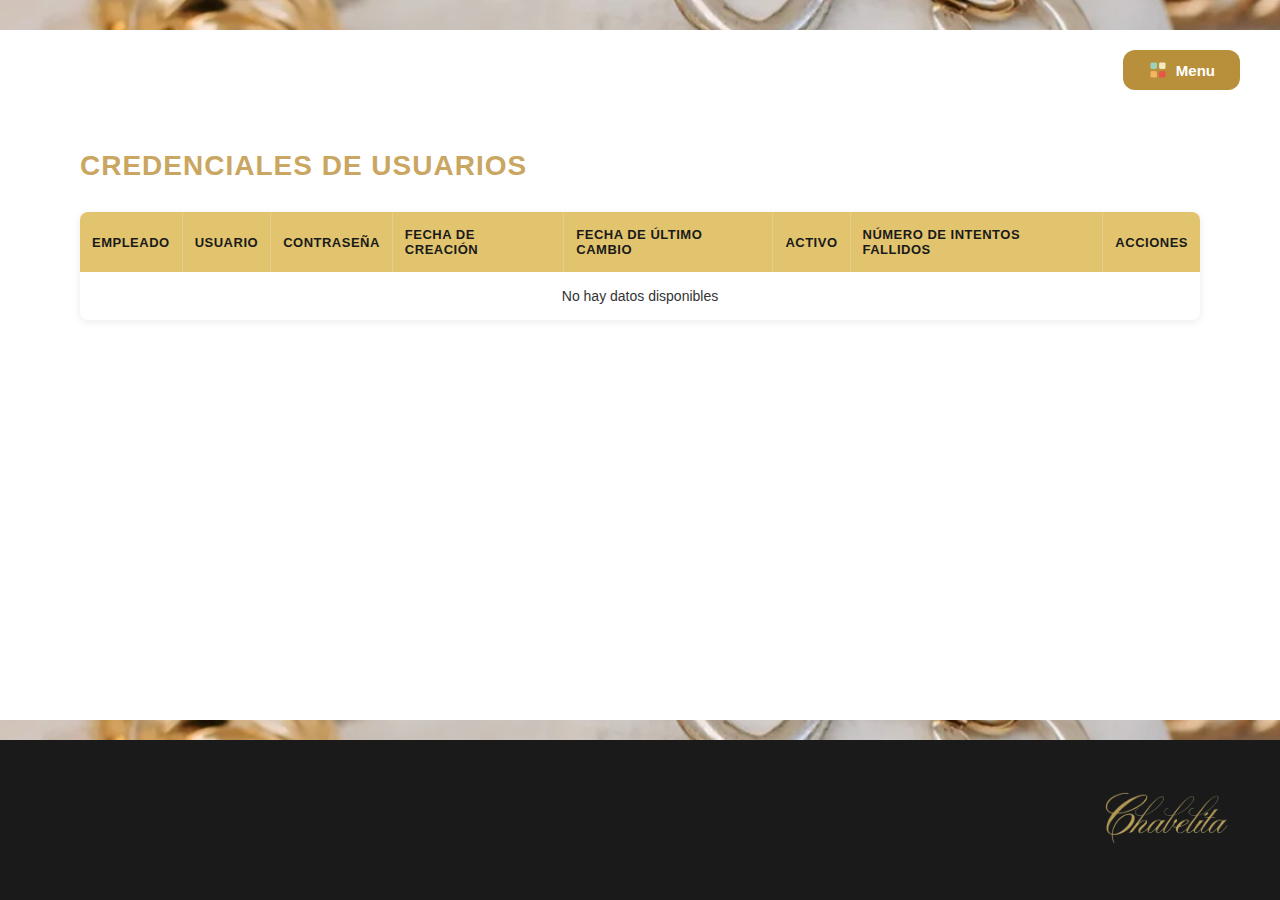
<file: credenciales.html>
<!DOCTYPE html>
<html lang="es">

<head>
    <meta charset="UTF-8">
    <meta name="viewport" content="width=device-width, initial-scale=1.0">
    <title>Credenciales de Usuarios - Joyería Chabelita</title>

    <!-- Favicon -->
    <link rel="shortcut icon" href="src/assets/image/chabelitanegro.png" type="image/x-icon">

    <!-- CSS - Ruta relativa sin barra inicial -->
    <link rel="stylesheet" href="src/css/credenciales.css">
</head>

<body>
    <!-- ========== HEADER ========== -->
    <header class="header">
        <div class="header-image" style="background-image: url('src/assets/image/header.png');"></div>
    </header>
    <div class="salir-container">
        <button class="btn-salir" onclick="window.location.href='menuAdministracion.html'">
            <img src="src/assets/icon/menu-principal.png" alt="Ícono Salir" width="20" height="20">
            Menu
        </button>

    </div>


    <!-- ========== CONTENIDO PRINCIPAL ========== -->
    <main class="main-content">
        <div class="credenciales-container">
            <h1 class="page-title">CREDENCIALES DE USUARIOS</h1>

            <!-- Tabla de Credenciales -->
            <div class="table-wrapper">
                <table class="credenciales-table">
                    <thead>
                        <tr>
                            <th>Empleado</th>
                            <th>Usuario</th>
                            <th>Contraseña</th>
                            <th>Fecha de Creación</th>
                            <th>Fecha de último cambio</th>
                            <th>Activo</th>
                            <th>Número de intentos fallidos</th>
                            <th>Acciones</th>
                        </tr>
                    </thead>
                    <tbody id="tbodyCredenciales">
                        <!-- Las filas se agregarán dinámicamente con JavaScript -->
                        <!-- NO agregues filas estáticas aquí -->
                    </tbody>
                </table>
            </div>

            <!-- Botón opcional para recargar datos (si lo necesitas) -->
            <!-- <div class="button-container">
                <button id="btnMostrarCredenciales" class="btn-primary">
                    Recargar Datos
                </button>
            </div> -->
        </div>
    </main>

    <!-- ========== FOOTER ========== -->
    <footer class="footer">
        <div class="footer-image" style="background-image: url('src/assets/image/header.png');"></div>
        <div class="footer-bar">
            <div class="footer-content">
                <img src="src/assets/image/dorado.png" alt="Logo Joyería Chabelita" class="footer-logo">
            </div>
        </div>
    </footer>

    <!-- ========== JAVASCRIPT ========== -->
    <!-- Script principal con módulos ES6 -->
    <script type="module" src="./src/js/dataFormCredenciales.js"></script>
</body>

</html>
</file>
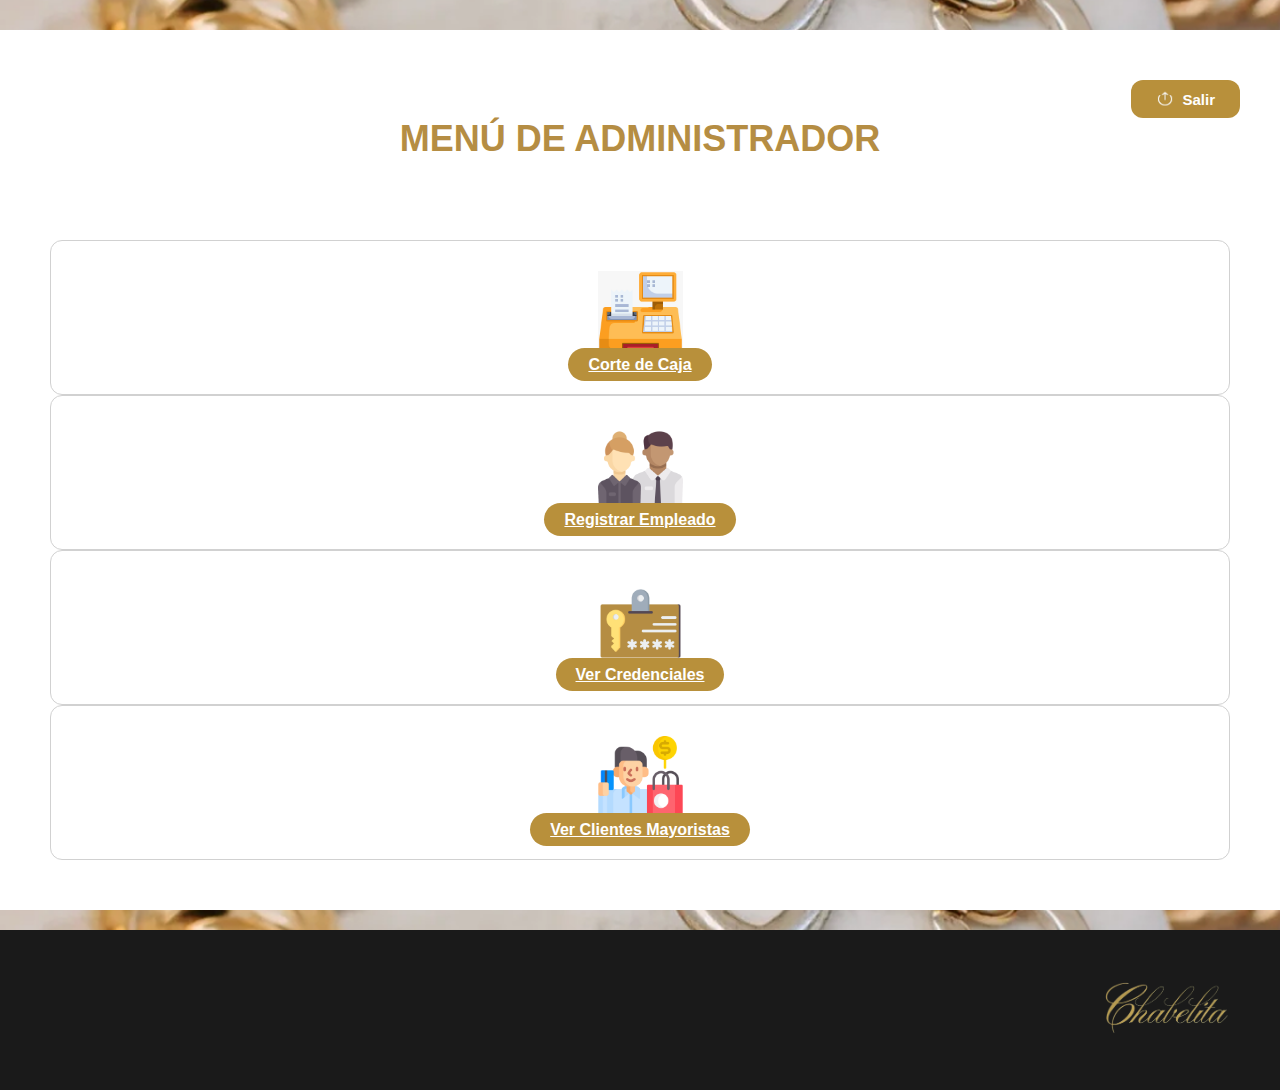
<file: menuAdministracion.html>
<!DOCTYPE html>
<html lang="es">

<head>
    <meta charset="UTF-8">
    <meta name="viewport" content="width=device-width, initial-scale=1.0">
    <title>Credenciales de Usuarios - Joyería Chabelita</title>

    <script src="https://cdn.jsdelivr.net/npm/bootstrap@5.0.2/dist/js/bootstrap.bundle.min.js"
        integrity="sha384-MrcW6ZMFYlzcLA8Nl+NtUVF0sA7MsXsP1UyJoMp4YLEuNSfAP+JcXn/tWtIaxVXM"
        crossorigin="anonymous"></script>


    <link rel="stylesheet" href="https://cdn.jsdelivr.net/npm/bootstrap@4.5.3/dist/css/bootstrap.min.css"
        integrity="sha384-TX8t27EcRE3e/ihU7zmQxVncDAy5uIKz4rEkgIXeMed4M0jlfIDPvg6uqKI2xXr2" crossorigin="anonymous">


    <link rel="shortcut icon" href="src/assets/image/chabelitanegro.png" type="image/x-icon">

    <link rel="stylesheet" href="src/css/menuAdministracion.css">
</head>

<body>
    <header class="header">
        <div class="header-image" style="background-image: url('./src/assets/image/header.png');"></div>
    </header>

    <div class="salir-container">
        <button class="btn-salir" onclick="confirmarYcerrar()">
            <img src="src/assets/icon/salir.png" alt="Salir" class="icono-salir">
            Salir
        </button>
    </div>

    <h1 class="titulo-admin">MENÚ DE ADMINISTRADOR</h1>

    <section>

        <article>
            <div class="row row-cols-1 row-cols-md-3 g-4">

                <div class="col">
                    <div class="card h-100">
                        <div class="card-body">
                            <h5 class="card-title">
                                <img src="src/assets/icon/caja1.jpeg" alt="Icono Genérico">
                            </h5>
                            <a href="corteCaja.html" id="cuadrito" class="btn btn-primary">Corte de Caja</a>
                        </div>
                    </div>
                </div>

                <div class="col">
                    <div class="card h-100">
                        <div class="card-body">
                            <h5 class="card-title">
                                <img src="src/assets/icon/employees.png" alt="Registrar Empleado">
                            </h5>
                            <a href="registro.html" id="cuadrito" class="btn btn-primary">Registrar Empleado</a>
                        </div>
                    </div>
                </div>

                <div class="col">
                    <div class="card h-100">
                        <div class="card-body">
                            <h5 class="card-title">
                                <img src="src/assets/icon/credenciales-de-acceso.png" alt="Ver Credenciales">
                            </h5>
                            <a href="credenciales.html" id="cuadrito" class="btn btn-primary">Ver Credenciales</a>
                        </div>
                    </div>
                </div>


                <div class="col">
                    <div class="card h-100">
                        <div class="card-body">
                            <h5 class="card-title">
                                <img src="src/assets/icon/clienteMayorista.png" alt="Ver Credenciales">
                            </h5>
                            <a href="clientes.html" id="cuadrito" class="btn btn-primary">Ver Clientes Mayoristas</a>
                        </div>
                    </div>
                </div>
            </div>
    </section>
    </article>




    <footer class="footer">
        <div class="footer-image" style="background-image: url('./src/assets/image/header.png');"></div>
        <div class="footer-bar">
            <div class="footer-content">
                <img src="./src/assets/image/dorado.png" alt="Logo Joyería Chabelita" class="footer-logo">
            </div>
        </div>
    </footer>
    <!-- ========== JAVASCRIPT ========== -->

    <script src="./src/js/cerrarSesion.js"></script>

</body>

</html>
</file>
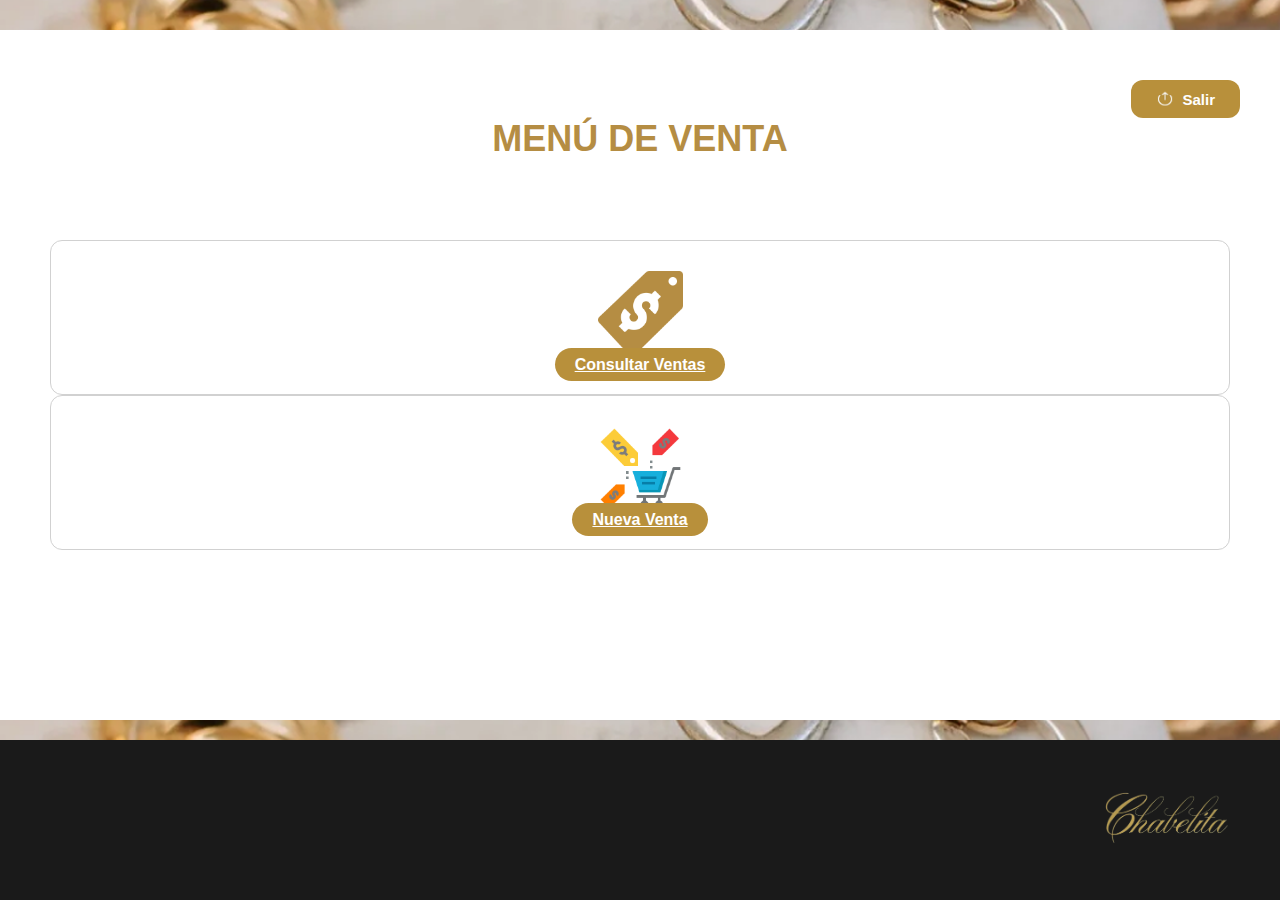
<file: menuVentas.html>
<!DOCTYPE html>
<html lang="es">

<head>
    <meta charset="UTF-8">
    <meta name="viewport" content="width=device-width, initial-scale=1.0">
    <title>Credenciales de Usuarios - Joyería Chabelita</title>

    <script src="https://cdn.jsdelivr.net/npm/bootstrap@5.0.2/dist/js/bootstrap.bundle.min.js"
        integrity="sha384-MrcW6ZMFYlzcLA8Nl+NtUVF0sA7MsXsP1UyJoMp4YLEuNSfAP+JcXn/tWtIaxVXM"
        crossorigin="anonymous"></script>


    <link rel="stylesheet" href="https://cdn.jsdelivr.net/npm/bootstrap@4.5.3/dist/css/bootstrap.min.css"
        integrity="sha384-TX8t27EcRE3e/ihU7zmQxVncDAy5uIKz4rEkgIXeMed4M0jlfIDPvg6uqKI2xXr2" crossorigin="anonymous">


    <link rel="shortcut icon" href="src/assets/image/chabelitanegro.png" type="image/x-icon">

    <link rel="stylesheet" href="src/css/menuVentas.css">
</head>

<body>
    <header class="header">
        <div class="header-image" style="background-image: url('src/assets/image/header.png');"></div>
    </header>

    <div class="salir-container">
        <button class="btn-salir" onclick="confirmarYcerrar()">
            <img src="src/assets/icon/salir.png" alt="Salir" class="icono-salir">
            Salir
        </button>
    </div>


    <h1 class="titulo-admin">MENÚ DE VENTA</h1>


    <section>

        <article>
            <div class="row row-cols-1 row-cols-md-3 g-4">
                <div class="col">
                    <div class="card h-100">
                        <div class="card-body">
                            <h5 class="card-title">
                                <img src="src/assets/icon/ventas.png" alt="Registrar Empleado">
                            </h5>
                            <a href="" id="cuadrito" class="btn btn-primary">Consultar Ventas</a>
                        </div>
                    </div>
                </div>

                <div class="col">
                    <div class="card h-100">
                        <div class="card-body">
                            <h5 class="card-title">
                                <img src="src/assets/icon/nventas.png" alt="Ver Credenciales">
                            </h5>
                            <a href="registrarventa.html" id="cuadrito" class="btn btn-primary">Nueva Venta</a>
                        </div>
                    </div>
                </div>
            </div>
    </section>
    </article>




    <footer class="footer">
        <div class="footer-image" style="background-image: url('src/assets/image/header.png');"></div>
        <div class="footer-bar">
            <div class="footer-content">
                <img src="src/assets/image/dorado.png" alt="Logo Joyería Chabelita" class="footer-logo">
            </div>
        </div>
    </footer>
    <!-- ========== JAVASCRIPT ========== -->

    <script src="./src/js/cerrarSesion.js"></script>

</body>

</html>
</file>
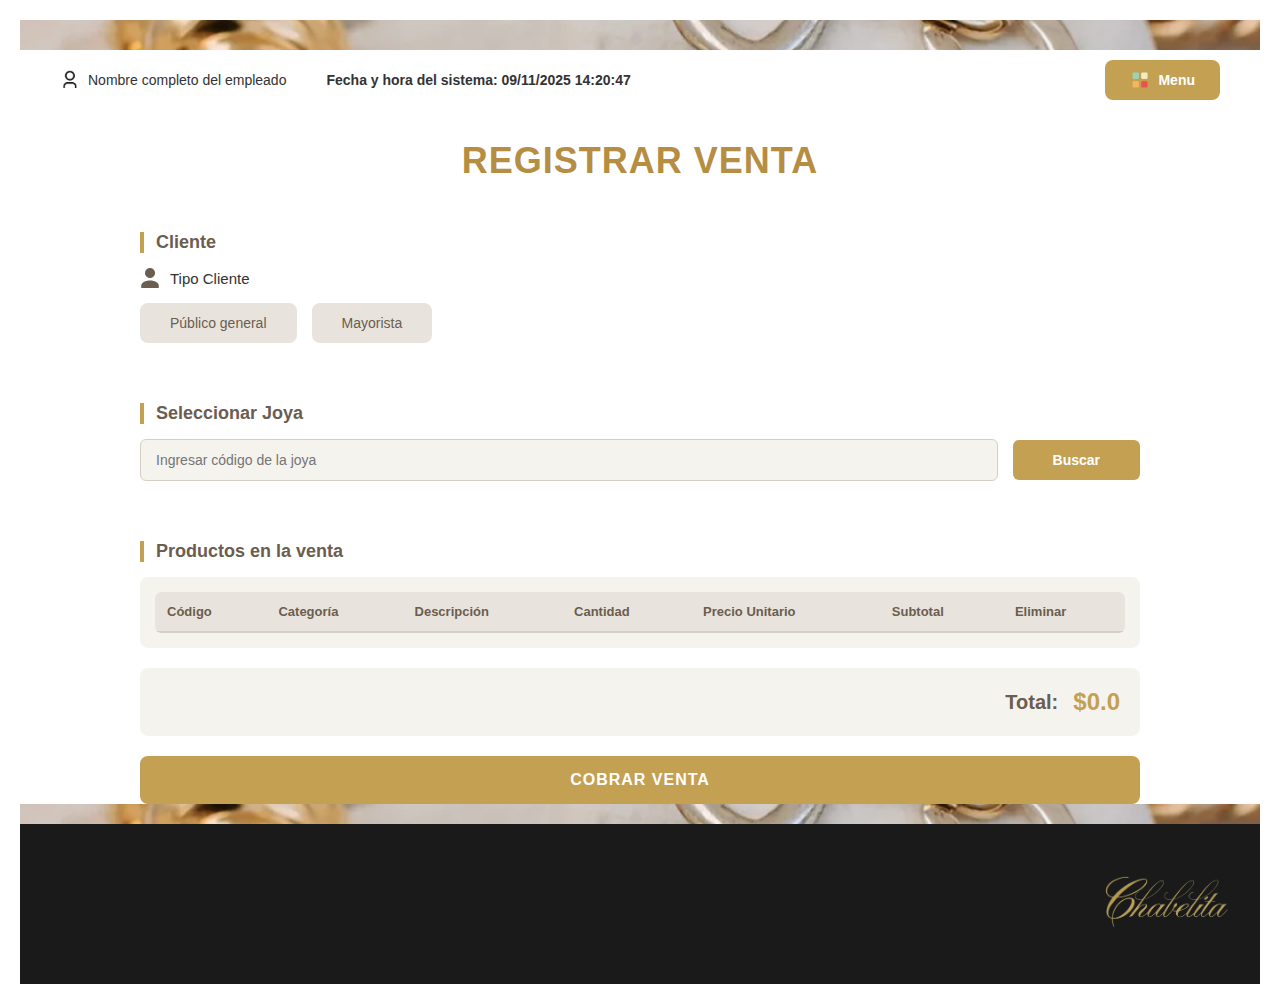
<file: registrarventa.html>
<!DOCTYPE html>
<html lang="es">

<head>
    <meta charset="UTF-8">
    <meta name="viewport" content="width=device-width, initial-scale=1.0">
    <title>Credenciales de Usuarios - Joyería Chabelita</title>

    <!-- Favicon -->
    <link rel="shortcut icon" href="src/assets/image/chabelitanegro.png" type="image/x-icon">

    <!-- CSS - Ruta relativa sin barra inicial -->
    <link rel="stylesheet" href="src/css/registarventa.css">
</head>

<body>
    <!-- ========== HEADER (NO MOVER AQUI)========== -->
    <header class="header">
        <div class="header-image" style="background-image: url('src/assets/image/header.png');"></div>
        <!-- ========== CUERPO NO MOVER AQUI ========== -->
        <div class="header-content-bar">

            <div class="header-left-group">
                <div class="user-info">
                    <img src="src/assets/icon/iconUsuario.png" alt="Ícono de Perfil" class="icon" width="20"
                        height="20">
                    <span id="empleadoNombre">Nombre completo del empleado</span>
                </div>

                <div class="fecha-hora">
                    <span id="fechaHora">Fecha y hora del sistema: 09/11/2025 14:20:47</span>
                </div>
            </div>
            <button class="btn-salir" onclick="window.location.href='menuVentas.html'">
                <img src="src/assets/icon/menu-principal.png" alt="Ícono Salir" width="20" height="20">
                Menu
            </button>

        </div>
    </header>
    <!-- Título -->
    <h1 class="titulo">REGISTRAR VENTA</h1>
    <!-- ========== CLIENTES YA SE PUEDE CAMBIAR AQUI ========== -->
    <div class="container">

        <div class="cliente-section">
            <h2 class="section-title">Cliente</h2>

            <!-- Tipo Cliente -->
            <div class="tipo-cliente">
                <svg class="icon" width="20" height="20" viewBox="0 0 20 20" fill="none">
                    <path
                        d="M10 10C12.7614 10 15 7.76142 15 5C15 2.23858 12.7614 0 10 0C7.23858 0 5 2.23858 5 5C5 7.76142 7.23858 10 10 10Z"
                        fill="#6B5D4F" />
                    <path
                        d="M10 12.5C5.16667 12.5 1.25 14.6667 1.25 17.5V20H18.75V17.5C18.75 14.6667 14.8333 12.5 10 12.5Z"
                        fill="#6B5D4F" />
                </svg>
                <span>Tipo Cliente</span>
            </div>

            <div class="tipo-buttons">
                <button class="btn-tipo" id="btnPublico">Público general</button>
                <button class="btn-tipo" id="btnMayorista">Mayorista</button>
            </div>

            <!-- Acordeón Buscar Cliente (Solo visible con Mayorista) -->
            <div class="acordeon" id="acordeonBuscar">
                <div class="cliente-label">
                    <svg class="icon" width="20" height="20" viewBox="0 0 20 20" fill="none">
                        <path
                            d="M10 10C12.7614 10 15 7.76142 15 5C15 2.23858 12.7614 0 10 0C7.23858 0 5 2.23858 5 5C5 7.76142 7.23858 10 10 10Z"
                            fill="#6B5D4F" />
                        <path
                            d="M10 12.5C5.16667 12.5 1.25 14.6667 1.25 17.5V20H18.75V17.5C18.75 14.6667 14.8333 12.5 10 12.5Z"
                            fill="#6B5D4F" />
                    </svg>
                    <span>Cliente</span>
                </div>

                <div class="buscar-container">
                    <div class="buscar-wrapper">
                        <input type="text" placeholder="Buscar cliente por teléfono o nombre" id="inputBuscar">
                        <button class="btn-buscar">Buscar</button>
                    </div>

                    <!-- 🔹 NUEVA TABLA DE RESULTADOS -->
                    <div class="tabla-clientes-container" id="tablaClientesContainer" style="display: none;">
                        <table class="tabla-clientes">
                            <thead>
                                <tr>
                                    <th>Teléfono</th>
                                    <th>Nombre Completo</th>
                                    <th>Acciones</th>
                                </tr>
                            </thead>
                            <tbody id="tablaClientesBody">
                                <!-- Se llenará dinámicamente -->
                            </tbody>
                        </table>
                    </div>
                </div>



                <button class="btn-nuevo-cliente" id="btnNuevoCliente">Nuevo cliente</button>
            </div>

            <!-- Acordeón Nuevo Cliente -->
            <div class="acordeon acordeon-nuevo" id="acordeonNuevo">
                <div class="nuevo-cliente-form">
                    <div class="form-row">
                        <div class="form-group">
                            <svg class="icon-small" width="16" height="16" viewBox="0 0 16 16" fill="none">
                                <path
                                    d="M8 8C10.2091 8 12 6.20914 12 4C12 1.79086 10.2091 0 8 0C5.79086 0 4 1.79086 4 4C4 6.20914 5.79086 8 8 8Z"
                                    fill="#6B5D4F" />
                                <path d="M8 10C3.33333 10 1 11.7333 1 14V16H15V14C15 11.7333 12.6667 10 8 10Z"
                                    fill="#6B5D4F" />
                            </svg>
                            <input type="text" placeholder="Nombre" id="nuevoNombre">
                        </div>
                        <div class="form-group">
                            <svg class="icon-small" width="16" height="16" viewBox="0 0 16 16" fill="none">
                                <path
                                    d="M8 8C10.2091 8 12 6.20914 12 4C12 1.79086 10.2091 0 8 0C5.79086 0 4 1.79086 4 4C4 6.20914 5.79086 8 8 8Z"
                                    fill="#6B5D4F" />
                                <path d="M8 10C3.33333 10 1 11.7333 1 14V16H15V14C15 11.7333 12.6667 10 8 10Z"
                                    fill="#6B5D4F" />
                            </svg>
                            <input type="text" placeholder="Apellido Paterno" id="nuevoApellidoP">
                        </div>
                    </div>
                    <div class="form-row">
                        <div class="form-group">
                            <svg class="icon-small" width="16" height="16" viewBox="0 0 16 16" fill="none">
                                <path
                                    d="M8 8C10.2091 8 12 6.20914 12 4C12 1.79086 10.2091 0 8 0C5.79086 0 4 1.79086 4 4C4 6.20914 5.79086 8 8 8Z"
                                    fill="#6B5D4F" />
                                <path d="M8 10C3.33333 10 1 11.7333 1 14V16H15V14C15 11.7333 12.6667 10 8 10Z"
                                    fill="#6B5D4F" />
                            </svg>
                            <input type="text" placeholder="Apellido Materno" id="nuevoApellidoM">
                        </div>
                        <div class="form-group">
                            <svg class="icon-small" width="16" height="16" viewBox="0 0 16 16" fill="none">
                                <path d="M2 2H14V14H2V2Z" stroke="#6B5D4F" stroke-width="1.5" fill="none" />
                                <path d="M4 6H12M4 10H12" stroke="#6B5D4F" stroke-width="1.5" />
                            </svg>

                            <!--  <input type="text" placeholder="Número de teléfono" id="nuevoTelefono">  -->
                            <input type="tel" placeholder="Número de teléfono" id="nuevoTelefono" pattern="[0-9]{10}"
                                maxlength="10" minlength="10" title="Debe ingresar exactamente 10 dígitos numéricos"
                                inputmode="numeric" autocomplete="tel">
                        </div>
                    </div>
                    <div class="form-buttons">
                        <button class="btn-form btn-guardar">Guardar cliente</button>
                        <button class="btn-form btn-cancelar">Cancelar</button>
                    </div>
                </div>
            </div>
        </div>

        <!-- ========== SECCIÓN: SELECCIONAR JOYA ========== -->
        <div class="joya-section">
            <h2 class="section-title">Seleccionar Joya</h2>

            <!-- Buscador de joyas -->
            <div class="buscar-joya-container">
                <input type="text" placeholder="Ingresar código de la joya" id="inputCodigoJoya"
                    class="input-codigo-joya">
                <button class="btn-buscar-joya" id="btnBuscarJoya">Buscar</button>
            </div>

            <!-- Tabla de resultados de búsqueda -->
            <div class="tabla-resultados-container" id="tablaResultadosContainer" style="display: none;">
                <div class="tabla-resultados-wrapper">
                    <table class="tabla-resultados" id="tablaResultados">
                        <thead>
                            <tr>
                                <th>Código</th>
                                <th>Categoría</th>
                                <th>Descripción</th>
                                <th>Stock disponible</th>
                                <th>Precio Unitario</th>
                                <th>Acciones</th>
                            </tr>
                        </thead>
                        <tbody id="tablaResultadosBody">
                            <!-- Se llenará dinámicamente con JavaScript -->
                        </tbody>
                    </table>
                </div>
            </div>
        </div>

        <!-- ========== PRODUCTOS EN LA VENTA ========== -->
        <div class="productos-venta-section">
            <h2 class="section-title">Productos en la venta</h2>

            <!-- Tabla de productos seleccionados -->
            <div class="tabla-productos-venta-wrapper">
                <table class="tabla-productos-venta">
                    <thead>
                        <tr>
                            <th>Código</th>
                            <th>Categoría</th>
                            <th>Descripción</th>
                            <th>Cantidad</th>
                            <th>Precio Unitario</th>
                            <th>Subtotal</th>
                            <th>Eliminar</th>
                        </tr>
                    </thead>
                    <tbody id="tablaProductosVentaBody">

                    </tbody>
                </table>
            </div>

            <!-- Total -->
            <div class="total-container">
                <span class="total-label">Total:</span>
                <span class="total-monto" id="totalMonto">$0.0</span>
            </div>

            <!-- Botón Cobrar Venta -->
            <button class="btn-cobrar-venta" id="btnCobrarVenta">
                COBRAR VENTA
            </button>
        </div>

    </div> <!-- Cierre de container -->


    <!-- Modal Overlay DE COBRAR-->
    <div class="modal-overlay" id="modalCobrarVenta">
        <div class="modal-cobrar">
            <!-- Header del Modal -->
            <div class="modal-header">
                <h2>Cobrar venta</h2>
                <button class="modal-close" id="btnCerrarModal">&times;</button>
            </div>

            <!-- Contenido del Modal -->
            <div class="modal-body">
                <!-- Resumen de la Venta -->
                <div class="resumen-venta">
                    <h3>Resumen de la Venta</h3>
                    <div class="resumen-item">
                        <span class="resumen-label">Cliente:</span>
                        <span class="resumen-valor" id="modalCliente">Público</span>
                    </div>
                    <div class="resumen-item">
                        <span class="resumen-label">Productos:</span>
                        <span class="resumen-valor" id="modalProductos">0</span>
                    </div>
                    <div class="resumen-item total-item">
                        <span class="resumen-label">Total a cobrar:</span>
                        <span class="resumen-valor total-valor" id="modalTotal">$0.0</span>
                    </div>
                </div>

                <!-- Método de Pago -->
                <div class="metodo-pago-section">
                    <h3>Método de pago</h3>
                    <div class="metodos-container">
                        <button class="metodo-btn" id="btnEfectivo" onclick="seleccionarMetodo('efectivo')">
                            <div class="metodo-icon">💵</div>
                            <span>Efectivo</span>
                        </button>
                        <button class="metodo-btn" id="btnTarjeta" onclick="seleccionarMetodo('tarjeta')">
                            <div class="metodo-icon">💳</div>
                            <span>Tarjeta</span>
                        </button>
                    </div>
                </div>

                <!-- Efectivo Recibido (Solo visible con efectivo) -->
                <div class="efectivo-section" id="efectivoSection" style="display: none;">
                    <label for="inputEfectivoRecibido" class="input-label">Efectivo recibido:</label>
                    <input type="text" id="inputEfectivoRecibido" class="input-efectivo" placeholder="$0.00"
                        inputmode="decimal">
                </div>

                <!-- Cambio (Solo visible con efectivo) -->
                <div class="cambio-section" id="cambioSection" style="display: none;">
                    <div class="cambio-display">
                        <span class="cambio-label">Cambio de devolver:</span>
                        <span class="cambio-monto" id="cambioMonto">$0</span>
                    </div>
                </div>
            </div>

            <!-- Footer del Modal -->
            <div class="modal-footer">
                <button class="btn-modal btn-cancelar-modal" id="btnCancelarModal">
                    Cancelar
                </button>
                <button class="btn-modal btn-confirmar-modal" id="btnConfirmarVenta">
                    Confirmar pago y generar ticket
                </button>
            </div>
        </div>
    </div>



    <!-- ========== FOOTER ========== -->
    <footer class="footer">
        <div class="footer-image" style="background-image: url('src/assets/image/header.png');"></div>
        <div class="footer-bar">
            <div class="footer-content">
                <img src="src/assets/image/dorado.png" alt="Logo Joyería Chabelita" class="footer-logo">
            </div>
        </div>
    </footer>

    <!-- ========== JAVASCRIPT ========== -->
    <!-- Script principal con módulos ES6 -->
    <script type="module" src="src/js/registrarventa.js"></script>
</body>

</html>
</file>
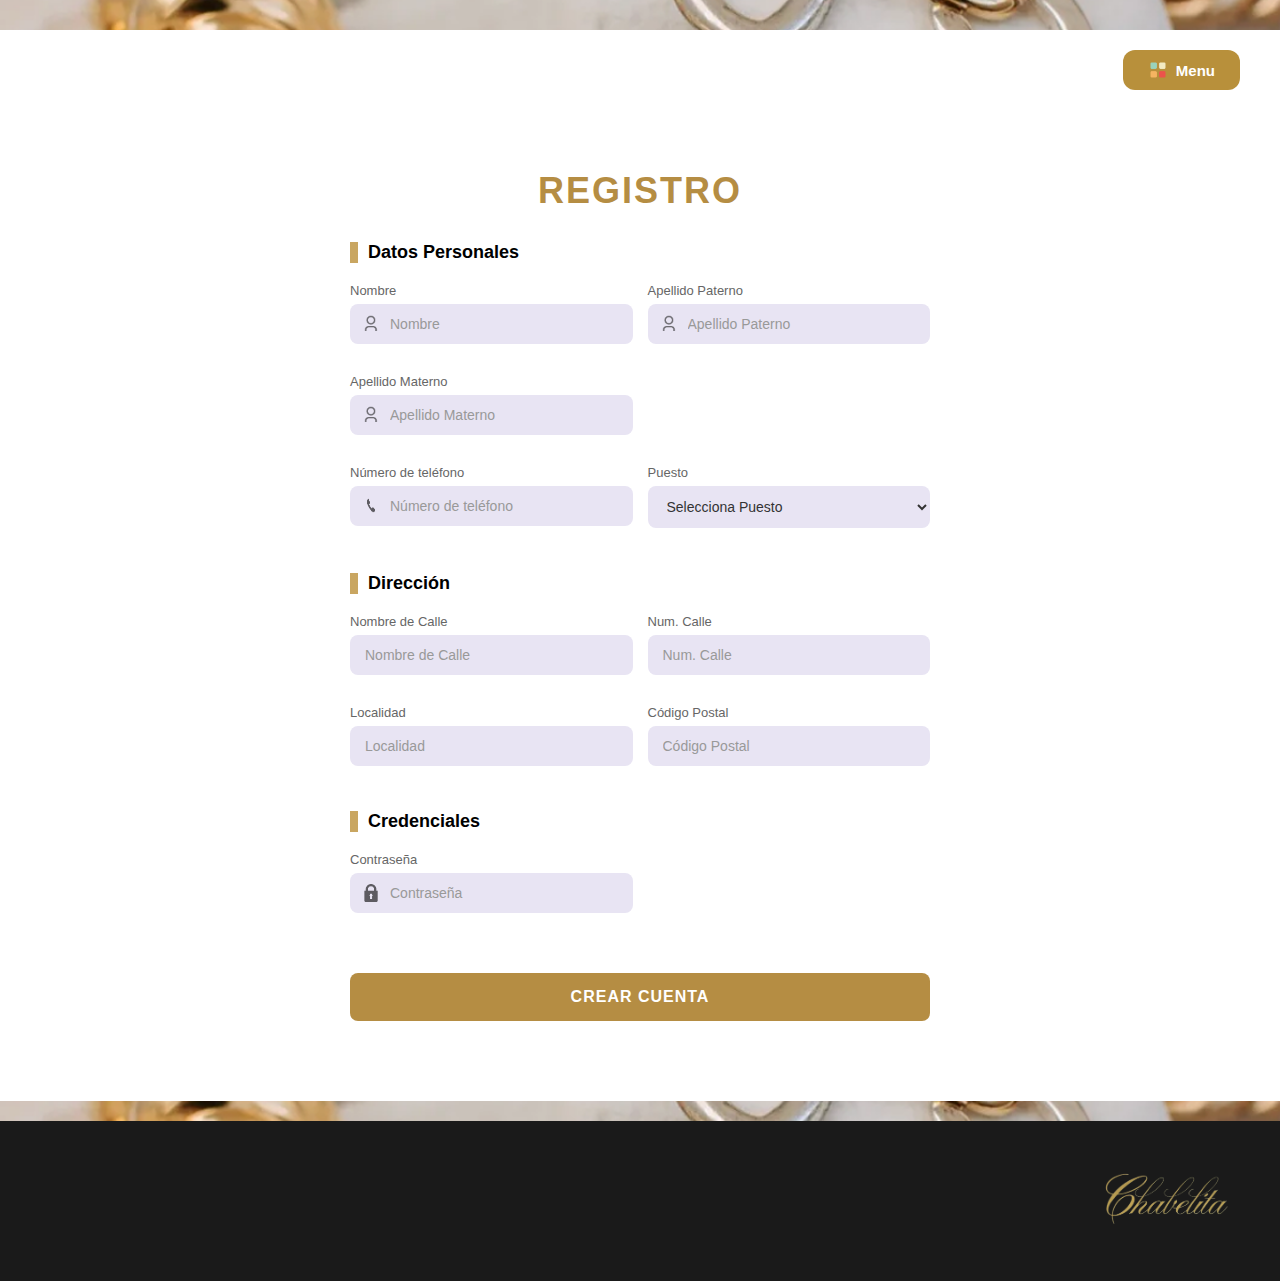
<file: registro.html>
<!DOCTYPE html>
<html lang="es">

<head>
    <meta charset="UTF-8">
    <meta name="viewport" content="width=device-width, initial-scale=1.0">
    <link rel="shortcut icon" href="src/assets/image/chabelitanegro.png" type="image/x-icon">
    <title>Registro</title>
    <link rel="stylesheet" href="src/css/registro.css">
</head>

<body>
    <!-- HEADER -->
    <!-- <header class="header" style="background-image: url('src/assets/image/Rectangle\ 14.png');">-->
    <!-- La imagen del header debe tener dimensiones:
             Desktop: 1920px x 200px
             Tablet: 1024px x 200px  
             Mobile: 768px x 200px -->
    <!--</header> -->

    <header class="header">
        <!-- Imagen decorativa del footer -->
        <div class="header-image" style="background-image: url('src/assets/image/header.png');"></div>


    </header>

    <div class="salir-container">
        <button class="btn-salir" onclick="window.location.href='menuAdministracion.html'">
            <img src="src/assets/icon/menu-principal.png" alt="Ícono Salir" width="20" height="20">
            Menu
        </button>

    </div>


    <!-- CONTENIDO PRINCIPAL -->
    <main class="main-content">
        <div class="form-container">
            <h1 class="form-title">Registro</h1>

            <form id="registroForm">
                <!-- DATOS PERSONALES -->
                <h2 class="section-title">Datos Personales</h2>

                <div class="form-row">
                    <div class="form-group">
                        <label class="form-label">Nombre</label>
                        <div class="icon-input">
                            <img src="./src/assets/icon/iconUsuario.png" alt="Usuario">
                            <input type="text" name="nombre" id="txtNombre" class="form-input" placeholder="Nombre"
                                required>
                        </div>
                    </div>

                    <div class="form-group">
                        <label class="form-label">Apellido Paterno</label>
                        <div class="icon-input">
                            <img src="./src/assets/icon/iconUsuario.png" alt="Usuario">
                            <input type="text" name="apellidoPaterno" id="txtApPaterno" class="form-input"
                                placeholder="Apellido Paterno" required>



                        </div>
                    </div>
                </div>

                <div class="form-row">
                    <div class="form-group">
                        <label class="form-label">Apellido Materno</label>
                        <div class="icon-input">
                            <img src="./src/assets/icon/iconUsuario.png" alt="Usuario">
                            <input type="text" name="apellidoMaterno" id="txtMaterno" class="form-input"
                                placeholder="Apellido Materno" required>
                        </div>
                    </div>

                </div>

                <div class="form-row">
                    <div class="form-group">
                        <label class="form-label">Número de teléfono</label>
                        <div class="icon-input">
                            <img src="./src/assets/icon/iconCelular.png" alt="Teléfono">
                            <input type="tel" name="telefono" id="txtTelefono" class="form-input"
                                placeholder="Número de teléfono" pattern="[0-9]{10}" maxlength="10" minlength="10"
                                title="Debe ingresar exactamente 10 dígitos numéricos" required>
                        </div>
                    </div>

                    <div class="form-group">
                        <label class="form-label">Puesto</label>
                        <select name="puesto" id="selPuesto" class="form-select" required>
                            <option value="">Selecciona Puesto</option>
                            <option value="gerente">Gerente</option>
                            <option value="venta">Venta</option>
                            <option value="almacen">Almacén</option>
                            <option value="contador">Contador</option>

                        </select>
                    </div>
                </div>

                <!-- DIRECCIÓN -->
                <h2 class="section-title">Dirección</h2>

                <div class="form-row">
                    <div class="form-group">
                        <label class="form-label">Nombre de Calle</label>
                        <input type="text" name="calle" id="txtCalle" class="form-input" placeholder="Nombre de Calle"
                            required>
                    </div>

                    <div class="form-group">
                        <label class="form-label">Num. Calle</label>
                        <input type="text" name="numCalle" id="txtNumCalle" class="form-input" placeholder="Num. Calle"
                            required>
                    </div>
                </div>

                <div class="form-row">
                    <div class="form-group">
                        <label class="form-label">Localidad</label>
                        <input type="text" name="localidad" id="txtLocalidad" class="form-input" placeholder="Localidad"
                            required>
                    </div>

                    <div class="form-group">
                        <label class="form-label">Código Postal</label>
                        <input type="text" name="codigoPostal" id="txtCP" class="form-input" placeholder="Código Postal"
                            maxlength="5" required>
                    </div>
                </div>

                <!-- CREDENCIALES -->
                <h2 class="section-title">Credenciales</h2>

                <div class="form-row">


                    <div class="form-group">
                        <label class="form-label">Contraseña</label>
                        <div class="icon-input">
                            <img src="./src/assets/icon/iconCandado.png" alt="Contraseña">
                            <input type="password" name="contrasena" id="txtContraseña" class="form-input"
                                placeholder="Contraseña" required>
                        </div>
                    </div>
                </div>

                <button type="submit" class="btn-submit">Crear cuenta</button>
            </form>
        </div>
    </main>

    <!-- FOOTER -->

    <footer class="footer">
        <!-- Imagen decorativa del footer -->
        <div class="footer-image" style="background-image: url('./src/assets/image/header.png');"></div>

        <!-- Barra negra con logo -->
        <div class="footer-bar">
            <div class="footer-content">
                <img src="./src/assets/image/dorado.png" alt="50px" class="footer-logo">
            </div>
        </div>
    </footer>


    <script type="module" src="./src/js/registro.js"></script>
</body>

</html>
</file>
<file: src/css/credenciales.css>
/* ===== ESTRUCTURA BASE (HEADER, BODY, FOOTER) ===== */

* {
    margin: 0;
    padding: 0;
    box-sizing: border-box;
}

body {
    font-family: 'Segoe UI', Tahoma, Geneva, Verdana, sans-serif;
    background-color: #ffffff;
    min-height: 100vh;
    display: flex;
    flex-direction: column;
}

/* ===== HEADER ===== */
.header {
    width: 100%;
    height: 30px;
}

.header-image {
    width: 100%;
    height: 30px;
    background-size: cover;
    background-position: center;
    background-repeat: no-repeat;
}

/* ===== BODY/CONTENIDO PRINCIPAL ===== */
.main-content {
    flex: 1;
    width: 100%;
    max-width: 1200px;
    margin: 0 auto;
    padding: 40px 20px;
}

/* ===== FOOTER ===== */
.footer {
    width: 100%;
    margin-top: auto;
}

.footer-image {
    width: 100%;
    height: 20px;
    background-size: cover;
    background-position: center;
    background-repeat: no-repeat;
}

.footer-bar {
    width: 100%;
    background-color: #1a1a1a;
    padding: 5px;
}

.footer-content {
    max-width: 1200px;
    margin: 0 auto;
    display: flex;
    justify-content: flex-end;
    align-items: center;
}

.footer-logo {
    max-width: 150px;
    height: auto;
}


/* ===== BOTÓN MENÚ (parte superior derecha) ===== */
.salir-container {
    display: flex;
    justify-content: flex-end;
    align-items: center;
    padding: 20px 40px 0 0;
}

.btn-salir {
    background-color: #b8903b;
    color: white;
    border: none;
    padding: 10px 25px;
    border-radius: 12px;
    cursor: pointer;
    display: flex;
    align-items: center;
    gap: 8px;
    font-size: 15px;
    font-weight: 600;
    transition: background-color 0.3s ease;
}

.btn-salir:hover {
    background-color: #a67d2f;
}

.icono-salir {
    width: 18px;
    height: 18px;
}

/* ===== PÁGINA DE CREDENCIALES ===== */

.credenciales-container {
    width: 100%;
    max-width: 1400px;
    margin: 0 auto;
    padding: 20px;
}

.page-title {
    color: #c9a661;
    font-size: 28px;
    font-weight: 700;
    margin-bottom: 30px;
    text-align: left;
    letter-spacing: 1px;
}

/* ===== TABLA ===== */

.table-wrapper {
    width: 100%;
    overflow-x: auto;
    background-color: #ffffff;
    border-radius: 8px;
    box-shadow: 0 2px 8px rgba(0, 0, 0, 0.08);
}

.credenciales-table {
    width: 100%;
    border-collapse: collapse;
    min-width: 1000px;
}

.credenciales-table thead {
    background-color: #E2C46E;
}

.credenciales-table thead th {
    padding: 15px 12px;
    text-align: left;
    font-size: 13px;
    font-weight: 600;
    color: #1a1a1a;
    text-transform: uppercase;
    letter-spacing: 0.5px;
    border-right: 1px solid rgba(255, 255, 255, 0.2);
}

.credenciales-table thead th:last-child {
    border-right: none;
    text-align: center;
}

.credenciales-table tbody tr {
    border-bottom: 1px solid #e8e8e8;
    transition: background-color 0.2s ease;
}

.credenciales-table tbody tr:hover {
    background-color: #f9f9f9;
}

.credenciales-table tbody tr:last-child {
    border-bottom: none;
}

.credenciales-table tbody td {
    padding: 16px 12px;
    font-size: 14px;
    color: #333;
}

.credenciales-table tbody td:last-child {
    text-align: center;
}

/* ===== BADGES (ACTIVO/INACTIVO) ===== */

.badge {
    display: inline-block;
    padding: 4px 12px;
    border-radius: 12px;
    font-size: 12px;
    font-weight: 600;
    text-transform: uppercase;
}

.badge-activo {
    background-color: #d4edda;
    color: #155724;
}

.badge-inactivo {
    background-color: #f8d7da;
    color: #721c24;
}

/* ===== BOTÓN EDITAR ===== */
/*
.credenciales-table .btn-img {
    width: 24px !important;
    height: 24px !important;
    max-width: 24px !important;
    max-height: 24px !important;
    object-fit: contain !important;
}
*/
/* Botón de imagen (Editar, Guardar, Cancelar) */



/* ===== RESPONSIVE ===== */

@media (max-width: 1200px) {
    .credenciales-container {
        padding: 20px 15px;
    }

    .page-title {
        font-size: 24px;
    }

    .credenciales-table thead th {
        font-size: 12px;
        padding: 12px 10px;
    }

    .credenciales-table tbody td {
        font-size: 13px;
        padding: 14px 10px;
    }
}

@media (max-width: 768px) {
    .header-image {
        height: 25px;
    }

    .header {
        height: 25px;
    }

    .footer-image {
        height: 15px;
    }

    .page-title {
        font-size: 20px;
        margin-bottom: 20px;
        text-align: center;
    }

    .table-wrapper {
        border-radius: 4px;
    }

    .credenciales-table {
        min-width: 900px;
    }

    .credenciales-table thead th {
        font-size: 11px;
        padding: 10px 8px;
    }

    .credenciales-table tbody td {
        font-size: 12px;
        padding: 12px 8px;
    }




    .main-content {
        padding: 30px 15px;
    }
}



@media (max-width: 480px) {
    .header-image {
        height: 20px;
    }

    .header {
        height: 20px;
    }

    .footer-image {
        height: 12px;
    }

    .footer-logo {
        max-width: 120px;
    }

    .credenciales-container {
        padding: 15px 10px;
    }

    .page-title {
        font-size: 18px;
    }

    .badge {
        font-size: 10px;
        padding: 3px 10px;
    }

    .main-content {
        padding: 20px 10px;
    }
}
</file>
<file: src/css/menuAdministracion.css>
/* ===== ESTRUCTURA BASE (HEADER, BODY, FOOTER) ===== */

* {
    margin: 0;
    padding: 0;
    box-sizing: border-box;
}

body {
    font-family: 'Segoe UI', Tahoma, Geneva, Verdana, sans-serif;
    background-color: #ffffff;
    min-height: 100vh;
    display: flex;
    flex-direction: column;
}

/* ===== HEADER GENERAL ===== */
.header {
    width: 100%;
    /* height: 30px; */
    margin-bottom: 30px;
}


.header-image {
    width: 100%;
    height: 30px;
    background-size: cover;
    background-position: center;
    background-repeat: no-repeat;
}

.header-content-bar {
    width: 100%;
    max-width: 1200px;
    margin: 0 auto;
    padding: 10px 20px;

    /* Configuración Flexbox para alinear IZQUIERDA | DERECHA */
    display: flex;
    justify-content: space-between;
    align-items: center;
}


/* ===== BODY/CONTENIDO PRINCIPAL ===== */
.main-content {
    flex: 1;
    width: 100%;
    max-width: 1200px;
    margin: 0 auto;
    padding: 40px 20px;
}


/* ===== FOOTER ===== */
.footer {
    width: 100%;
    margin-top: auto;
}

.footer-image {
    width: 100%;
    height: 20px;
    background-size: cover;
    background-position: center;
    background-repeat: no-repeat;
}

.footer-bar {
    width: 100%;
    background-color: #1a1a1a;
    padding: 5px;
}

.footer-content {
    max-width: 1200px;
    margin: 0 auto;
    display: flex;
    justify-content: flex-end;
    align-items: center;
}

.footer-logo {
    max-width: 150px;
    height: auto;
}

/* ===== PÁGINA DE LOS BOTONES===== */

nav {
    position: relative;
    display: block;
    z-index: 0;

}

section {
    width: 100%;
    height: 100;
}

article {
    float: left;
    /*FLOTE A LA IZQUIERDA*/
    padding: 50px;
    /*COMO UN MARGEN*/
    width: 100%;
    /*OCUPE TODO EL TAMAÑO DE LA PANTALLA CON EL COLO*/
    background-color: white;
    /*OLOR DEL CUADRO QUE MIDE 100% DE LA PANTALLA*/

    /* height: ; */
    .custom-btn {
        width: 250px;
        /* Ancho fijo */
        font-size: 1rem;
        /* Tamaño del texto */
        padding: 0.5rem;
        /* Espaciado interno del botón */
    }
}




/* ===== RESPONSIVE ===== */


@media (max-width: 768px) {
    .header-image {
        height: 25px;
    }

    .header {
        height: 25px;
    }

    .footer-image {
        height: 15px;
    }

    .page-title {
        font-size: 20px;
        margin-bottom: 20px;
        text-align: center;
    }

    .table-wrapper {
        border-radius: 4px;
    }

    .credenciales-table {
        min-width: 900px;
    }




    .main-content {
        padding: 30px 15px;
    }
}



@media (max-width: 480px) {
    .header-image {
        height: 20px;
    }

    .header {
        height: 20px;
    }

    .footer-image {
        height: 12px;
    }

    .footer-logo {
        max-width: 120px;
    }

    .credenciales-container {
        padding: 15px 10px;
    }

    .page-title {
        font-size: 18px;
    }

    .badge {
        font-size: 10px;
        padding: 3px 10px;
    }

    .main-content {
        padding: 20px 10px;
    }
}




/* ===== BOTONES DE ADMINISTRACIÓN (Registrar Empleado / Credenciales) ===== */
.card {
    border-radius: 12px;
    border: 1.5px solid #d1d1d1;
    text-align: center;
    padding: 20px 0;
    transition: transform 0.2s ease;
}

.card:hover {
    transform: translateY(-3px);
}

/* ESTA REGLA .card-title SE APLICA AL h5, PERO TAMBIÉN 
SE SOBREESCRIBE MÁS ABAJO. LA DEJAMOS POR SI ACASO.
*/
.card-title {
    font-weight: 600;
    color: #4a4a4a;
    text-align: center;
}

/* Imagen dentro del card */
/* ESTA REGLA .card-title img SE SOBREESCRIBE MÁS ABAJO.
LA DEJAMOS POR SI ACASO.
*/
.card-title img {
    width: 80px;
    /* tamaño del icono */
    height: 80px;
    object-fit: contain;
    display: block;
    margin: 0 auto 10px;
    /* centrado y separación del texto */
}

/* Botón */
#cuadrito.btn.btn-primary {
    background-color: #b8903b;
    border: none;
    border-radius: 20px;
    font-weight: 600;
    color: #fff;
    padding: 8px 20px;
    transition: background-color 0.3s ease;
}

#cuadrito.btn.btn-primary:hover {
    background-color: #a67d2f;
}


/* ===== BOTÓN SALIR (parte superior derecha) ===== */
.salir-container {
    display: flex;
    justify-content: flex-end;
    align-items: center;
    padding: 20px 40px 0 0;
}

.btn-salir {
    background-color: #b8903b;
    color: white;
    border: none;
    padding: 10px 25px;
    border-radius: 12px;
    cursor: pointer;
    display: flex;
    align-items: center;
    gap: 8px;
    font-size: 15px;
    font-weight: 600;
    transition: background-color 0.3s ease;
}

.btn-salir:hover {
    background-color: #a67d2f;
}

.icono-salir {
    width: 18px;
    height: 18px;
}

/* ===== TÍTULO MENÚ DE ADMINISTRADOR ===== */


.titulo-admin {
    text-align: center;
    color: #B58D43;
    font-weight: 700;
    font-size: 36px;
    margin-bottom: 30px;
}

/* ===== IMÁGENES DE LOS BOTONES Y TÍTULO ESTANDARIZADO (CÓDIGO UNIFICADO) ===== */

/* Estilo base para todas las imágenes dentro del card-title */
/* Esta es la regla que aplica a la imagen */
.card-title img {
    width: 85px;
    /* tamaño estandarizado */
    height: 85px;
    display: block;
    margin: 10px auto 0;
    /* Margen superior 10px, CERO margen inferior */
    object-fit: contain;
}

/* El título (h5) debajo de la imagen */
/* Esta es la regla que aplica al h5 que contiene la imagen */
.card-title {
    text-align: center;
    font-size: 17px;
    font-weight: 600;
    color: #6c5b3b;
    /* tono café suave */
    margin-top: 10px;
    margin-bottom: 0;
    /* <-- ESTE ES EL CAMBIO QUE ELIMINA EL ESPACIO */
}
</file>
<file: src/css/menuVentas.css>
/* ===== ESTRUCTURA BASE (HEADER, BODY, FOOTER) ===== */
/* ===== ESTRUCTURA BASE (HEADER, BODY, FOOTER) ===== */

* {
    margin: 0;
    padding: 0;
    box-sizing: border-box;
}

body {
    font-family: 'Segoe UI', Tahoma, Geneva, Verdana, sans-serif;
    background-color: #ffffff;
    min-height: 100vh;
    display: flex;
    flex-direction: column;
}

/* ===== HEADER GENERAL ===== */
.header {
    width: 100%;
    /* height: 30px; */
    margin-bottom: 30px;
}


.header-image {
    width: 100%;
    height: 30px;
    background-size: cover;
    background-position: center;
    background-repeat: no-repeat;
}

.header-content-bar {
    width: 100%;
    max-width: 1200px;
    margin: 0 auto;
    padding: 10px 20px;

    /* Configuración Flexbox para alinear IZQUIERDA | DERECHA */
    display: flex;
    justify-content: space-between;
    align-items: center;
}

.header-left-group {
    display: flex;
    align-items: center;
    gap: 40px;
    /* Espacio entre Nombre del empleado y Fecha/Hora */
}


/* ===== BODY/CONTENIDO PRINCIPAL ===== */
.main-content {
    flex: 1;
    width: 100%;
    max-width: 1200px;
    margin: 0 auto;
    padding: 40px 20px;
}


/* Botón Salir */



/* ===== FOOTER ===== */
.footer {
    width: 100%;
    margin-top: auto;
}

.footer-image {
    width: 100%;
    height: 20px;
    background-size: cover;
    background-position: center;
    background-repeat: no-repeat;
}

.footer-bar {
    width: 100%;
    background-color: #1a1a1a;
    padding: 5px;
}

.footer-content {
    max-width: 1200px;
    margin: 0 auto;
    display: flex;
    justify-content: flex-end;
    align-items: center;
}

.footer-logo {
    max-width: 150px;
    height: auto;
}

/* ===== PÁGINA DE CREDENCIALES ===== */

nav {
    position: relative;
    display: block;
    z-index: 0;

}

section {
    width: 100%;
    height: 100;
}

article {
    float: left;
    /*FLOTE A LA IZQUIERDA*/
    padding: 50px;
    /*COMO UN MARGEN*/
    width: 100%;
    /*OCUPE TODO EL TAMAÑO DE LA PANTALLA CON EL COLO*/
    background-color: white;
    /*OLOR DEL CUADRO QUE MIDE 100% DE LA PANTALLA*/

    /* height: ; */
    .custom-btn {
        width: 250px;
        /* Ancho fijo */
        font-size: 1rem;
        /* Tamaño del texto */
        padding: 0.5rem;
        /* Espaciado interno del botón */
    }
}




/* ===== RESPONSIVE ===== */


@media (max-width: 768px) {
    .header-image {
        height: 25px;
    }

    .header {
        height: 25px;
    }

    .footer-image {
        height: 15px;
    }

    .page-title {
        font-size: 20px;
        margin-bottom: 20px;
        text-align: center;
    }

    .table-wrapper {
        border-radius: 4px;
    }

    .credenciales-table {
        min-width: 900px;
    }




    .main-content {
        padding: 30px 15px;
    }
}



@media (max-width: 480px) {
    .header-image {
        height: 20px;
    }

    .header {
        height: 20px;
    }

    .footer-image {
        height: 12px;
    }

    .footer-logo {
        max-width: 120px;
    }

    .credenciales-container {
        padding: 15px 10px;
    }

    .page-title {
        font-size: 18px;
    }

    .badge {
        font-size: 10px;
        padding: 3px 10px;
    }

    .main-content {
        padding: 20px 10px;
    }
}




/* ===== BOTONES DE ADMINISTRACIÓN (Registrar Empleado / Credenciales) ===== */
.card {
    border-radius: 12px;
    border: 1.5px solid #d1d1d1;
    text-align: center;
    padding: 20px 0;
    transition: transform 0.2s ease;
}

.card:hover {
    transform: translateY(-3px);
}

/* ESTA REGLA .card-title SE APLICA AL h5, PERO TAMBIÉN 
SE SOBREESCRIBE MÁS ABAJO. LA DEJAMOS POR SI ACASO.
*/
.card-title {
    font-weight: 600;
    color: #4a4a4a;
    text-align: center;
}

/* Imagen dentro del card */
/* ESTA REGLA .card-title img SE SOBREESCRIBE MÁS ABAJO.
LA DEJAMOS POR SI ACASO.
*/
.card-title img {
    width: 80px;
    /* tamaño del icono */
    height: 80px;
    object-fit: contain;
    display: block;
    margin: 0 auto 10px;
    /* centrado y separación del texto */
}

/* Botón */
#cuadrito.btn.btn-primary {
    background-color: #b8903b;
    border: none;
    border-radius: 20px;
    font-weight: 600;
    color: #fff;
    padding: 8px 20px;
    transition: background-color 0.3s ease;
}

#cuadrito.btn.btn-primary:hover {
    background-color: #a67d2f;
}


/* ===== BOTÓN SALIR (parte superior derecha) ===== */
.salir-container {
    display: flex;
    justify-content: flex-end;
    align-items: center;
    padding: 20px 40px 0 0;
}

.btn-salir {
    background-color: #b8903b;
    color: white;
    border: none;
    padding: 10px 25px;
    border-radius: 12px;
    cursor: pointer;
    display: flex;
    align-items: center;
    gap: 8px;
    font-size: 15px;
    font-weight: 600;
    transition: background-color 0.3s ease;
}

.btn-salir:hover {
    background-color: #a67d2f;
}

.icono-salir {
    width: 18px;
    height: 18px;
}

/* ===== TÍTULO MENÚ DE ADMINISTRADOR ===== */
.titulo-admin {
    text-align: center;
    color: #B58D43;
    font-weight: 700;
    font-size: 36px;
    margin-bottom: 30px;
}

/* ===== IMÁGENES DE LOS BOTONES Y TÍTULO ESTANDARIZADO (CÓDIGO UNIFICADO) ===== */

/* Estilo base para todas las imágenes dentro del card-title */
/* Esta es la regla que aplica a la imagen */
.card-title img {
    width: 85px;
    /* tamaño estandarizado */
    height: 85px;
    display: block;
    margin: 10px auto 0;
    /* Margen superior 10px, CERO margen inferior */
    object-fit: contain;
}

/* El título (h5) debajo de la imagen */
/* Esta es la regla que aplica al h5 que contiene la imagen */
.card-title {
    text-align: center;
    font-size: 17px;
    font-weight: 600;
    color: #6c5b3b;
    /* tono café suave */
    margin-top: 10px;
    margin-bottom: 0;
    /* <-- ESTE ES EL CAMBIO QUE ELIMINA EL ESPACIO */
}
</file>
<file: src/css/registarventa.css>
/* ===== ESTRUCTURA BASE (HEADER, BODY, FOOTER) ===== */

* {
    margin: 0;
    padding: 0;
    box-sizing: border-box;
}

body {
    font-family: 'Segoe UI', Tahoma, Geneva, Verdana, sans-serif;
    background-color: #ffffff;
    min-height: 100vh;
    padding: 20px;
    display: flex;
    flex-direction: column;
    align-items: center;
}

.container {
    max-width: 1000px;
    width: 100%;
    display: flex;
    flex-direction: column;
    align-items: center;
    padding-top: 20px;
}

/* ===== HEADER GENERAL ===== */
.header {
    width: 100%;
    /* height: 30px; */
    margin-bottom: 30px;
}

.header-image {
    width: 100%;
    height: 30px;
    background-size: cover;
    background-position: center;
    background-repeat: no-repeat;
}

.header-content-bar {
    width: 100%;
    max-width: 1200px;
    margin: 0 auto;
    padding: 10px 20px;

    /* Configuración Flexbox para alinear IZQUIERDA | DERECHA */
    display: flex;
    justify-content: space-between;
    align-items: center;
}

.header-left-group {
    display: flex;
    align-items: center;
    gap: 40px;
    /* Espacio entre Nombre del empleado y Fecha/Hora */
}

.user-info {
    display: flex;
    align-items: center;
    gap: 8px;
    color: #333;
    font-size: 14px;
}

.fecha-hora {
    color: #333;
    font-size: 14px;
    /* Aseguramos que el texto fluya normalmente */
    white-space: nowrap;
}

#fechaHora {
    font-weight: 600;
    color: #333;
    font-size: 14px;
}

.btn-salir {
    background-color: #C4A052;
    color: white;
    border: none;
    padding: 10px 25px;
    border-radius: 8px;
    cursor: pointer;
    display: flex;
    align-items: center;
    gap: 8px;
    font-size: 14px;
    font-weight: 600;
    transition: background-color 0.3s;
}

.btn-salir:hover {
    background-color: #B39048;
}

/* Título */
.titulo {
    text-align: center;
    color: #B58D43;
    font-size: 36px;
    font-weight: 700;
    margin-bottom: 30px;
    letter-spacing: 1px;
    width: 100%;
}

/* TODO ANTES DE AQUÍ ESTA BIEN NO MOVER NI CAMBIAR NADA*/
.cliente-section {
    background-color: #ffffff;
    width: 100%;
    max-width: 1200px;
    display: flex;
    flex-direction: column;
    align-items: flex-start;
}

.section-title {
    color: #6B5D4F;
    font-size: 18px;
    font-weight: 700;
    margin-bottom: 15px;
    padding-left: 12px;
    border-left: 4px solid #C4A052;
    width: 100%;
}

.tipo-cliente {
    display: flex;
    align-items: center;
    gap: 10px;
    margin-bottom: 15px;
    color: #333;
    font-size: 15px;
    width: 100%;
}

.icon {
    width: 20px;
    height: 20px;
}

.icon-small {
    width: 16px;
    height: 16px;
}

/* Botones de Tipo - SIN PRESELECCIÓN */
.tipo-buttons {
    display: flex;
    gap: 15px;
    margin-bottom: 20px;
    width: 100%;
}

.btn-tipo {
    background-color: #E8E4DD;
    color: #6B5D4F;
    border: none;
    padding: 12px 30px;
    border-radius: 8px;
    cursor: pointer;
    font-size: 14px;
    font-weight: 500;
    transition: all 0.3s;
}

.btn-tipo:hover {
    background-color: #DDD9D0;
}

/* SOLO cuando se hace clic se activa */
.btn-tipo.active {
    background-color: #C4A052;
    color: white;
}

/* Acordeones */
.acordeon {
    display: none;
    margin-top: 20px;
    animation: slideDown 0.3s ease-out;
    width: 100%;
}

.acordeon.show {
    display: block;
}

@keyframes slideDown {
    from {
        opacity: 0;
        transform: translateY(-10px);
    }

    to {
        opacity: 1;
        transform: translateY(0);
    }
}

.cliente-label {
    display: flex;
    align-items: center;
    gap: 10px;
    margin-bottom: 15px;
    color: #333;
    font-size: 15px;
    font-weight: 600;
}

/* Buscar Container */
.buscar-container {
    background-color: #F5F3EE;
    padding: 20px;
    border-radius: 8px;
    margin-bottom: 15px;
    width: 100%;
}

/* IMPORTANTE: Wrapper para alinear input y botón */
.buscar-wrapper {
    display: flex;
    gap: 10px;
    align-items: center;
    margin-bottom: 15px;
}

#inputBuscar {
    flex: 1;
    padding: 12px;
    border: 1px solid #D4CFC4;
    border-radius: 6px;
    font-size: 14px;
}

/* BOTÓN BUSCAR - Alineado a la derecha del input */
.btn-buscar {
    background-color: #C4A052;
    color: white;
    border: none;
    padding: 12px 30px;
    border-radius: 6px;
    cursor: pointer;
    font-size: 14px;
    font-weight: 600;
    transition: background-color 0.3s;
    white-space: nowrap;
    flex-shrink: 0;
    /* No se encoge */
}

.btn-buscar:hover {
    background-color: #B39048;
}

/* Inputs de la tabla (Teléfono, Nombre Completo, Acciones) */
.buscar-inputs {
    display: grid;
    grid-template-columns: repeat(3, 1fr);
    gap: 10px;
}

.buscar-inputs input {
    padding: 10px;
    border: 1px solid #D4CFC4;
    border-radius: 6px;
    font-size: 13px;
    background-color: white;
}

.btn-seleccionar {
    background-color: #C4A052;
    color: white;
    border: none;
    padding: 10px 25px;
    border-radius: 6px;
    cursor: pointer;
    font-size: 13px;
    font-weight: 600;
    margin-bottom: 15px;
    transition: background-color 0.3s;
}

.btn-seleccionar:hover {
    background-color: #B39048;
}

.btn-nuevo-cliente {
    background-color: #C4A052;
    color: white;
    border: none;
    padding: 12px 30px;
    border-radius: 6px;
    cursor: pointer;
    font-size: 14px;
    font-weight: 600;
    width: 100%;
    transition: background-color 0.3s;
    margin-top: 10px;
}

.btn-nuevo-cliente:hover {
    background-color: #B39048;
}

/* Formulario Nuevo Cliente */
.acordeon-nuevo {
    background-color: #FFF8E8;
    padding: 25px;
    border-radius: 8px;
    margin-top: 15px;
    width: 100%;
}

.nuevo-cliente-form {
    width: 100%;
}

.form-row {
    display: grid;
    grid-template-columns: 1fr 1fr;
    gap: 15px;
    margin-bottom: 15px;
}

.form-group {
    display: flex;
    align-items: center;
    gap: 8px;
    background-color: white;
    padding: 12px;
    border-radius: 6px;
    border: 1px solid #E8E4DD;
}

.form-group input {
    border: none;
    outline: none;
    width: 100%;
    font-size: 14px;
    color: #333;
}

.form-group input::placeholder {
    color: #999;
}

.form-buttons {
    display: flex;
    gap: 15px;
    margin-top: 20px;
}

.btn-form {
    flex: 1;
    padding: 12px;
    border: none;
    border-radius: 6px;
    cursor: pointer;
    font-size: 14px;
    font-weight: 600;
    transition: all 0.3s;
}

.btn-guardar {
    background-color: #C4A052;
    color: white;
}

.btn-guardar:hover {
    background-color: #B39048;
}

.btn-cancelar {
    background-color: #E8E4DD;
    color: #6B5D4F;
}

.btn-cancelar:hover {
    background-color: #DDD9D0;
}

/* ===== FOOTER ===== */
.footer {
    width: 100%;
    margin-top: auto;
}

.footer-image {
    width: 100%;
    height: 20px;
    background-size: cover;
    background-position: center;
    background-repeat: no-repeat;
}

.footer-bar {
    width: 100%;
    background-color: #1a1a1a;
    padding: 5px;
}

.footer-content {
    max-width: 1200px;
    margin: 0 auto;
    display: flex;
    justify-content: flex-end;
    align-items: center;
}

.footer-logo {
    max-width: 150px;
    height: auto;
}

/* Responsive */
@media (max-width: 768px) {
    .header {
        flex-direction: column;
        align-items: flex-start;
    }

    .tipo-buttons {
        flex-direction: column;
    }

    .btn-tipo {
        width: 100%;
    }

    .buscar-inputs {
        grid-template-columns: 1fr;
    }

    .form-row {
        grid-template-columns: 1fr;
    }

    .titulo {
        font-size: 28px;
    }

    .buscar-wrapper {
        flex-direction: column;
    }

    .btn-buscar {
        width: 100%;
    }


}

/* ========================================================
   SECCIÓN: SELECCIONAR JOYA
   ======================================================== */
/* ========================================================
   SECCIÓN: SELECCIONAR JOYA
   ======================================================== */

.joya-section {
    background-color: #ffffff;
    width: 100%;
    max-width: 1200px;
    margin-top: 40px;
    display: flex;
    flex-direction: column;
    align-items: flex-start;
}

/* Buscador de joyas */
.buscar-joya-container {
    display: flex;
    gap: 15px;
    width: 100%;
    margin-bottom: 20px;
    align-items: center;
}

.input-codigo-joya {
    flex: 1;
    padding: 12px 15px;
    border: 1px solid #D4CFC4;
    border-radius: 6px;
    font-size: 14px;
    background-color: #F5F3EE;
}

.input-codigo-joya:focus {
    outline: none;
    border-color: #C4A052;
    background-color: #ffffff;
}

.btn-buscar-joya {
    background-color: #C4A052;
    color: white;
    border: none;
    padding: 12px 40px;
    border-radius: 6px;
    cursor: pointer;
    font-size: 14px;
    font-weight: 600;
    transition: background-color 0.3s;
    white-space: nowrap;
}

.btn-buscar-joya:hover {
    background-color: #B39048;
}

/* Tabla de resultados de búsqueda */
.tabla-resultados-container {
    width: 100%;
    margin-bottom: 20px;
    background-color: #F5F3EE;
    border-radius: 8px;
    padding: 15px;
}

.tabla-resultados-wrapper {
    overflow-x: auto;
    max-height: 300px;
    overflow-y: auto;
}

.tabla-resultados {
    width: 100%;
    border-collapse: collapse;
    background-color: white;
    border-radius: 6px;
    overflow: hidden;
}

.tabla-resultados thead {
    background-color: #E8E4DD;
    position: sticky;
    top: 0;
    z-index: 10;
}

.tabla-resultados th {
    padding: 12px;
    text-align: left;
    font-size: 13px;
    font-weight: 600;
    color: #6B5D4F;
    border-bottom: 2px solid #D4CFC4;
}

.tabla-resultados td {
    padding: 12px;
    font-size: 13px;
    color: #333;
    border-bottom: 1px solid #F5F3EE;
}

.tabla-resultados tbody tr:hover {
    background-color: #FAFAF8;
}

.btn-agregar-producto {
    background-color: #C4A052;
    color: white;
    border: none;
    padding: 8px 20px;
    border-radius: 4px;
    cursor: pointer;
    font-size: 12px;
    font-weight: 600;
    transition: background-color 0.3s;
}

.btn-agregar-producto:hover {
    background-color: #B39048;
}

/* ========================================================
   SECCIÓN: PRODUCTOS EN LA VENTA
   ======================================================== */

.productos-venta-section {
    background-color: #ffffff;
    width: 100%;
    max-width: 1200px;
    margin-top: 40px;
    display: flex;
    flex-direction: column;
    align-items: flex-start;
}

/* Tabla de productos en venta */
.tabla-productos-venta-wrapper {
    width: 100%;
    margin-bottom: 20px;
    background-color: #F5F3EE;
    border-radius: 8px;
    padding: 15px;
}

.tabla-productos-venta {
    width: 100%;
    border-collapse: collapse;
    background-color: white;
    border-radius: 6px;
    overflow: hidden;
}

.tabla-productos-venta thead {
    background-color: #E8E4DD;
}

.tabla-productos-venta th {
    padding: 12px;
    text-align: left;
    font-size: 13px;
    font-weight: 600;
    color: #6B5D4F;
    border-bottom: 2px solid #D4CFC4;
}

.tabla-productos-venta td {
    padding: 12px;
    font-size: 13px;
    color: #333;
    border-bottom: 1px solid #F5F3EE;
}

.sin-productos {
    text-align: center;
    color: #999;
    font-style: italic;
    padding: 30px !important;
}

/* Contenedor de cantidad (botones + - y número) */
.cantidad-container {
    display: flex;
    align-items: center;
    gap: 10px;
}

.btn-cantidad {
    background-color: #C4A052;
    color: white;
    border: none;
    width: 30px;
    height: 30px;
    border-radius: 4px;
    cursor: pointer;
    font-size: 16px;
    font-weight: 600;
    display: flex;
    align-items: center;
    justify-content: center;
    transition: background-color 0.3s;
}

.btn-cantidad:hover {
    background-color: #B39048;
}

.btn-cantidad:disabled {
    background-color: #D4CFC4;
    cursor: not-allowed;
}

.cantidad-numero {
    min-width: 40px;
    text-align: center;
    font-weight: 600;
    font-size: 14px;
}

/* Botón eliminar producto */
.btn-eliminar-producto {
    background-color: #D32F2F;
    color: white;
    border: none;
    padding: 8px 16px;
    border-radius: 4px;
    cursor: pointer;
    font-size: 12px;
    font-weight: 600;
    transition: background-color 0.3s;
    display: flex;
    align-items: center;
    gap: 5px;
}

.btn-eliminar-producto:hover {
    background-color: #C62828;
}

/* Total */
.total-container {
    display: flex;
    justify-content: flex-end;
    align-items: center;
    gap: 15px;
    width: 100%;
    padding: 20px;
    background-color: #F5F3EE;
    border-radius: 8px;
    margin-bottom: 20px;
}

.total-label {
    font-size: 20px;
    font-weight: 600;
    color: #6B5D4F;
}

.total-monto {
    font-size: 24px;
    font-weight: 700;
    color: #C4A052;
}

/* Botón Cobrar Venta */
.btn-cobrar-venta {
    background-color: #C4A052;
    color: white;
    border: none;
    padding: 15px;
    border-radius: 8px;
    cursor: pointer;
    font-size: 16px;
    font-weight: 700;
    width: 100%;
    transition: background-color 0.3s;
    text-transform: uppercase;
    letter-spacing: 1px;
}

.btn-cobrar-venta:hover {
    background-color: #B39048;
}

.btn-cobrar-venta:disabled {
    background-color: #D4CFC4;
    cursor: not-allowed;
}

/* Scrollbar personalizado para tablas */
.tabla-resultados-wrapper::-webkit-scrollbar {
    width: 8px;
    height: 8px;
}

.tabla-resultados-wrapper::-webkit-scrollbar-track {
    background: #F5F3EE;
    border-radius: 4px;
}

.tabla-resultados-wrapper::-webkit-scrollbar-thumb {
    background: #C4A052;
    border-radius: 4px;
}

.tabla-resultados-wrapper::-webkit-scrollbar-thumb:hover {
    background: #B39048;
}

/* Responsive */
@media (max-width: 768px) {
    .buscar-joya-container {
        flex-direction: column;
    }

    .btn-buscar-joya {
        width: 100%;
    }

    .tabla-resultados-wrapper,
    .tabla-productos-venta-wrapper {
        overflow-x: auto;
    }

    .total-container {
        flex-direction: column;
        align-items: flex-end;
    }
}

/* ========================================================
   MODAL: COBRAR VENTA
   ======================================================== */

/* ========================================================
   MODAL: COBRAR VENTA
   ======================================================== */

/* Overlay del modal */
.modal-overlay {
    display: none;
    position: fixed;
    top: 0;
    left: 0;
    width: 100%;
    height: 100%;
    background-color: rgba(0, 0, 0, 0.6);
    z-index: 9999;
    justify-content: center;
    align-items: center;
    animation: fadeIn 0.3s ease;
}

.modal-overlay.show {
    display: flex;
}

@keyframes fadeIn {
    from {
        opacity: 0;
    }

    to {
        opacity: 1;
    }
}

/* Contenedor del modal */
.modal-cobrar {
    background-color: white;
    border-radius: 12px;
    width: 90%;
    max-width: 500px;
    max-height: 90vh;
    /* ← AGREGAR: Altura máxima del 90% de la pantalla */
    display: flex;
    /* ← AGREGAR */
    flex-direction: column;
    /* ← AGREGAR */
    box-shadow: 0 10px 40px rgba(0, 0, 0, 0.3);
    animation: slideUp 0.3s ease;
    overflow: hidden;
}

@keyframes slideUp {
    from {
        transform: translateY(50px);
        opacity: 0;
    }

    to {
        transform: translateY(0);
        opacity: 1;
    }
}

/* Header del modal */
.modal-header {
    background-color: #C4A052;
    color: white;
    padding: 20px;
    display: flex;
    justify-content: space-between;
    align-items: center;
}

.modal-header h2 {
    margin: 0;
    font-size: 22px;
    font-weight: 700;
}

.modal-close {
    background: none;
    border: none;
    color: white;
    font-size: 32px;
    cursor: pointer;
    line-height: 1;
    padding: 0;
    width: 30px;
    height: 30px;
    display: flex;
    align-items: center;
    justify-content: center;
    transition: transform 0.2s;
}

.modal-close:hover {
    transform: scale(1.2);
}

/* Body del modal */
.modal-body {
    padding: 25px;
    overflow-y: auto;
    /* ← AGREGAR: Scroll vertical cuando sea necesario */
    flex: 1;
    /* ← AGREGAR: Ocupa el espacio disponible */
}

/* Resumen de la venta */
.resumen-venta {
    background-color: #F5F3EE;
    border-radius: 8px;
    padding: 20px;
    margin-bottom: 25px;
}

.resumen-venta h3 {
    margin: 0 0 15px 0;
    font-size: 16px;
    color: #6B5D4F;
    font-weight: 600;
    text-align: center;
}

.resumen-item {
    display: flex;
    justify-content: space-between;
    padding: 10px 0;
    border-bottom: 1px solid #E8E4DD;
}

.resumen-item:last-child {
    border-bottom: none;
}

.resumen-label {
    font-weight: 500;
    color: #6B5D4F;
}

.resumen-valor {
    font-weight: 600;
    color: #333;
}

.total-item {
    margin-top: 10px;
    padding-top: 15px;
    border-top: 2px solid #C4A052;
}

.total-valor {
    font-size: 20px;
    color: #C4A052;
    font-weight: 700;
}

/* Método de pago */
.metodo-pago-section {
    margin-bottom: 25px;
}

.metodo-pago-section h3 {
    font-size: 16px;
    color: #6B5D4F;
    margin-bottom: 15px;
    font-weight: 600;
}

.metodos-container {
    display: grid;
    grid-template-columns: 1fr 1fr;
    gap: 15px;
}

.metodo-btn {
    background-color: #F5F3EE;
    border: 2px solid #E8E4DD;
    border-radius: 8px;
    padding: 20px;
    cursor: pointer;
    transition: all 0.3s;
    display: flex;
    flex-direction: column;
    align-items: center;
    gap: 10px;
}

.metodo-btn:hover {
    background-color: #E8E4DD;
    transform: translateY(-2px);
}

.metodo-btn.selected {
    background-color: #C4A052;
    border-color: #C4A052;
    color: white;
}

.metodo-icon {
    font-size: 40px;
}

.metodo-btn span {
    font-weight: 600;
    font-size: 14px;
}

.metodo-btn.selected span {
    color: white;
}

/* Efectivo recibido */
.efectivo-section {
    margin-bottom: 20px;
}

.input-label {
    display: block;
    font-weight: 600;
    color: #6B5D4F;
    margin-bottom: 8px;
    font-size: 14px;
}

.input-efectivo {
    width: 100%;
    padding: 12px;
    border: 2px solid #E8E4DD;
    border-radius: 6px;
    font-size: 16px;
    font-weight: 600;
    color: #333;
    transition: border-color 0.3s;
}

.input-efectivo:focus {
    outline: none;
    border-color: #C4A052;
}

/* Cambio */
.cambio-section {
    margin-bottom: 20px;
}

.cambio-display {
    background-color: #FFF8E8;
    border: 2px solid #C4A052;
    border-radius: 8px;
    padding: 15px;
    display: flex;
    justify-content: space-between;
    align-items: center;
}

.cambio-label {
    font-weight: 600;
    color: #6B5D4F;
}

.cambio-monto {
    font-size: 22px;
    font-weight: 700;
    color: #C4A052;
}

/* Footer del modal */
.modal-footer {
    background-color: #F5F3EE;
    padding: 20px;
    display: flex;
    gap: 15px;
    flex-shrink: 0;
}

.btn-modal {
    flex: 1;
    padding: 12px;
    border: none;
    border-radius: 6px;
    font-size: 14px;
    font-weight: 600;
    cursor: pointer;
    transition: all 0.3s;
}

.btn-cancelar-modal {
    background-color: #D32F2F;
    color: white;
}

.btn-cancelar-modal:hover {
    background-color: #C62828;
}

.btn-confirmar-modal {
    background-color: #4CAF50;
    color: white;
}

.btn-confirmar-modal:hover {
    background-color: #45A049;
}

.btn-confirmar-modal:disabled {
    background-color: #D4CFC4;
    cursor: not-allowed;
}

/* Responsive */
@media (max-width: 768px) {
    .modal-cobrar {
        width: 95%;
        max-width: none;
    }

    .metodos-container {
        grid-template-columns: 1fr;
    }

    .modal-footer {
        flex-direction: column;
    }
}

/* ==================== TABLA DE CLIENTES ==================== */
.tabla-clientes-container {
    margin-top: 15px;
    max-height: 300px;
    overflow-y: auto;
    border: 1px solid #D4CFC4;
    border-radius: 8px;
    background: white;
}

.tabla-clientes {
    width: 100%;
    border-collapse: collapse;
}

.tabla-clientes thead {
    background: #6B5D4F;
    color: white;
    position: sticky;
    top: 0;
    z-index: 10;
}

.tabla-clientes th {
    padding: 12px;
    text-align: left;
    font-size: 14px;
    font-weight: 600;
}

.tabla-clientes tbody tr {
    border-bottom: 1px solid #E8E4DD;
    transition: background-color 0.2s;
}

.tabla-clientes tbody tr:hover {
    background-color: #F5F2ED;
}

.tabla-clientes td {
    padding: 12px;
    font-size: 14px;
    color: #333;
}

.btn-seleccionar-cliente {
    background: #A89075;
    color: white;
    border: none;
    padding: 8px 16px;
    border-radius: 5px;
    cursor: pointer;
    font-size: 13px;
    font-weight: 500;
    transition: all 0.3s;
}

.btn-seleccionar-cliente:hover {
    background: #8B7760;
    transform: translateY(-2px);
    box-shadow: 0 4px 8px rgba(0, 0, 0, 0.2);
}

.btn-seleccionar-cliente:active {
    transform: translateY(0);
}

/* Mensaje cuando no hay resultados */
.sin-resultados {
    text-align: center;
    padding: 20px;
    color: #666;
    font-style: italic;
}
</file>
<file: src/css/registro.css>
/* ===== RESET Y CONFIGURACIÓN GENERAL ===== */
/* ===== RESET Y CONFIGURACIÓN GENERAL ===== */
* {
    margin: 0;
    padding: 0;
    box-sizing: border-box;
}

body {
    font-family: 'Segoe UI', Tahoma, Geneva, Verdana, sans-serif;
    background-color: #ffffff;
    min-height: 100vh;
    display: flex;
    flex-direction: column;
}

/* ===== HEADER ===== */
/*.header {
    width: 100%;
    height: 30px;
    background-size: cover;
    background-position: center;
    background-repeat: no-repeat;
    box-shadow: 0 4px 6px rgba(0, 0, 0, 0.1);
}*/

.header {
    width: 100%;
    /* margin-top: auto;*/
    height: 30px;
}

.header-image {
    width: 100%;
    height: 30px;
    background-size: cover;
    background-position: center;
    background-repeat: no-repeat;
}

/* ===== BOTÓN SALIR (parte superior derecha) ===== */
.salir-container {
    display: flex;
    justify-content: flex-end;
    align-items: center;
    padding: 20px 40px 0 0;
}

.btn-salir {
    background-color: #b8903b;
    color: white;
    border: none;
    padding: 10px 25px;
    border-radius: 12px;
    cursor: pointer;
    display: flex;
    align-items: center;
    gap: 8px;
    font-size: 15px;
    font-weight: 600;
    transition: background-color 0.3s ease;
}

.btn-salir:hover {
    background-color: #a67d2f;
}

.icono-salir {
    width: 18px;
    height: 18px;
}



/* ===== BODY/CONTENIDO PRINCIPAL ===== */

/* ===== BODY/CONTENIDO PRINCIPAL ===== */
.main-content {
    flex: 1;
    width: 100%;
    max-width: 1200px;
    margin: 0 auto;
    padding: 40px 20px;
}

/* ===== FOOTER ===== */
.footer {
    width: 100%;
    margin-top: auto;
}

.footer-image {
    width: 100%;
    height: 20px;
    background-size: cover;
    background-position: center;
    background-repeat: no-repeat;
}

/* Dimensiones recomendadas para imagen de footer:
   - Desktop: 1920px x 150px
   - Tablet: 1024px x 150px
   - Mobile: 768px x 150px
*/

.footer-bar {
    width: 100%;
    background-color: #1a1a1a;
    padding: 5px;
}

.footer-content {
    max-width: 1200px;
    margin: 0 auto;
    display: flex;
    justify-content: flex-end;
    align-items: center;
}

.footer-logo {
    max-width: 150px;
    height: auto;
}

/* ===== FORMULARIOS GENÉRICOS ===== */
.form-container {
    background-color: transparent;
    border-radius: 0;
    box-shadow: none;
    padding: 40px 60px;
    max-width: 700px;
    margin: 0 auto;
}

/*TITULO DE REGISTRO*/
.form-title {
    color: #B58D43;
    font-size: 36px;
    font-weight: 700;
    text-align: center;
    margin-bottom: 10px;
    text-transform: uppercase;
    letter-spacing: 2px;
}

/*ITULOS SECUNDARIOS DEL FORMULARIO : DATOS PERS, DIRECCIÓN , CREDENCIALES*/
.section-title {
    color: black;
    /*Define el tamaño de la fuente del texto a 18 píxeles.*/
    font-size: 18px;
    font-weight: 600;
    margin-top: 30px;
    margin-bottom: 20px;
    /*relleno interior izquierdo de 10 píxeles (espacio entre el texto y el borde izquierdo)*/
    padding-left: 10px;
    border-left: 8px solid #c9a661;
}

.form-row {
    display: grid;
    grid-template-columns: 1fr 1fr;
    gap: 15px;
    margin-bottom: 15px;
}

.form-group {
    margin-bottom: 15px;
}

.form-group.full-width {
    grid-column: 1 / -1;
}

.form-label {
    display: block;
    font-size: 13px;
    color: #666;
    margin-bottom: 6px;
    font-weight: 500;
}

.form-input {
    width: 100%;
    padding: 12px 15px;
    border: none;
    background-color: #e8e4f3;
    border-radius: 8px;
    font-size: 14px;
    color: #333;
    transition: all 0.3s ease;
}

.form-input:focus {
    outline: none;
    background-color: #ddd6f0;
    box-shadow: 0 0 0 3px rgba(201, 166, 97, 0.2);
}

.form-input::placeholder {
    color: #999;
}

.form-select {
    width: 100%;
    padding: 12px 15px;
    border: none;
    background-color: #e8e4f3;
    border-radius: 8px;
    font-size: 14px;
    color: #333;
    cursor: pointer;
    transition: all 0.3s ease;
}

.form-select:focus {
    outline: none;
    background-color: #ddd6f0;
    box-shadow: 0 0 0 3px rgba(201, 166, 97, 0.2);
}

.icon-input {
    position: relative;
}

.icon-input img {
    position: absolute;
    left: 12px;
    top: 50%;
    transform: translateY(-50%);
    width: 18px;
    height: 18px;
    opacity: 0.6;
}

.icon-input .form-input {
    padding-left: 40px;
}

/**BOTÓN CREAR CUENTA*/
.btn-submit {
    width: 100%;
    padding: 15px;
    background-color: #B58D43;
    color: #ffffff;
    border: none;
    border-radius: 8px;
    font-size: 16px;
    font-weight: 600;
    cursor: pointer;
    transition: all 0.3s ease;
    margin-top: 30px;
    text-transform: uppercase;
    letter-spacing: 1px;
}

.btn-submit:hover {
    background-color: #b8954e;
    transform: translateY(-2px);
    box-shadow: 0 6px 20px rgba(201, 166, 97, 0.4);
}

.btn-submit:active {
    transform: translateY(0);
}

/* ===== RESPONSIVE DESIGN ===== */
@media (max-width: 768px) {
    .header {
        height: 150px;
    }

    .form-container {
        padding: 30px 20px;
    }

    .form-title {
        font-size: 26px;
    }

    .form-row {
        grid-template-columns: 1fr;
    }

    .main-content {
        padding: 30px 15px;
    }

    .footer {
        padding: 25px 15px;
    }

    .footer-logo {
        max-width: 150px;
    }
}

@media (max-width: 480px) {
    .header {
        height: 120px;
    }

    .form-container {
        padding: 25px 15px;
    }

    .form-title {
        font-size: 22px;
    }

    .section-title {
        font-size: 14px;
    }
}
</file>
